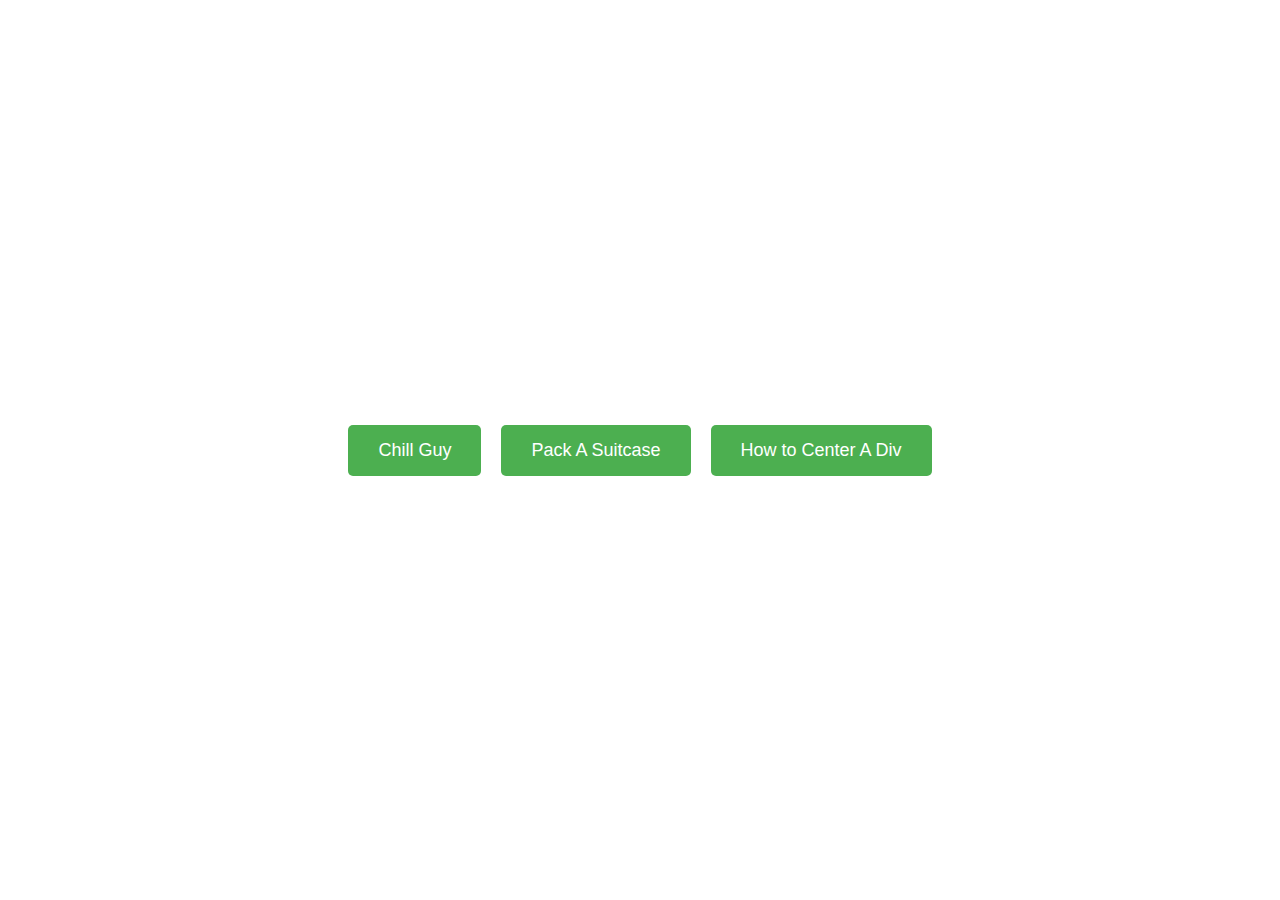
<file: index.html>
<!DOCTYPE html>
<html lang="en">
  <head>
    <meta charset="UTF-8" />
    <meta name="viewport" content="width=device-width, initial-scale=1.0" />
    <title>EPC</title>
    <style>
      body,html {
        height: 100%;
        margin: 0;
        display: flex;
        justify-content: center;
        align-items: center; 
        font-family: Arial, sans-serif;
      }

      div {
        margin: 10px;
      }

      button {
        padding: 15px 30px;
        font-size: 18px;
        cursor: pointer;
        border: none;
        border-radius: 5px;
        background-color: #4caf50;
        color: white;
        transition: background-color 0.3s ease;
      }

      button:hover {
        background-color: #45a049;
      }
    </style>
  </head>
  <body>
    <div>
      <button
        id="chill-guy-button"
        onclick="window.location.href='chillguy.html'"
      >
        Chill Guy
      </button>
    </div>
    <div>
      <button
        id="pack-suitcase-button"
        onclick="window.location.href='packsuitcase.html'"
      >
        Pack A Suitcase
      </button>
    </div>
    <div>
      <button
        id="center-div-button"
        onclick="window.location.href='centerdiv.html'"
      >
        How to Center A Div
      </button>
    </div>
  </body>
</html>
</file>
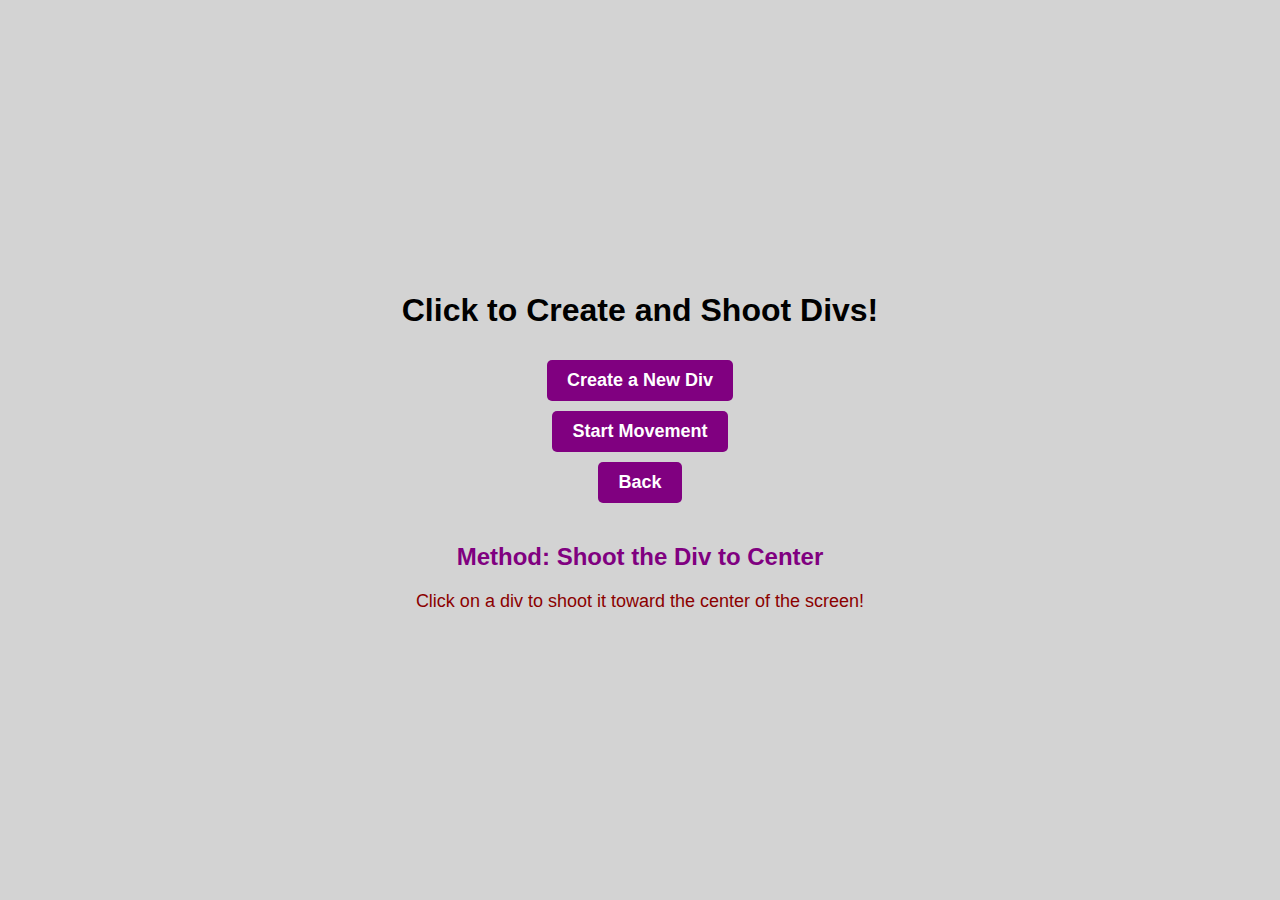
<file: centerdiv.html>
<!DOCTYPE html>
<html lang="en">
  <head>
    <meta charset="UTF-8" />
    <meta name="viewport" content="width=device-width, initial-scale=1.0" />
    <title>Shoot and Center Divs!</title>
    <style>
      body {
        font-family: "Comic Sans MS", sans-serif;
        background-color: lightgray;
        height: 100vh;
        margin: 0;
        display: flex;
        justify-content: center;
        align-items: center;
        flex-direction: column;
        position: relative;
        overflow: hidden;
      }

      .centered-div {
        width: 100px;
        height: 100px;
        background-color: lightblue;
        display: flex;
        justify-content: center;
        align-items: center;
        font-size: 16px;
        font-weight: bold;
        color: darkblue;
        border-radius: 10px;
        position: absolute;
        cursor: pointer;
      }

      .method {
        margin-top: 20px;
        text-align: center;
        font-size: 18px;
        color: darkred;
      }

      .method h2 {
        font-size: 24px;
        color: purple;
      }

      .create-button,
      .toggle-button,
      .back-button {
        font-size: 18px;
        padding: 10px 20px;
        background-color: purple;
        color: white;
        border: none;
        border-radius: 5px;
        cursor: pointer;
        font-weight: bold;
        transition: background-color 0.3s;
        margin-top: 10px;
      }

      .create-button:hover,
      .toggle-button:hover,
      .back-button:hover {
        background-color: darkviolet;
      }
    </style>
  </head>
  <body>
    <h1>Click to Create and Shoot Divs!</h1>

    <button class="create-button" onclick="createDiv()">
      Create a New Div
    </button>

    <button class="toggle-button" onclick="toggleMovement()">
      Start Movement
    </button>

    <button class="back-button" onclick="window.location.href='index.html'">
      Back
    </button>

    <div class="method">
      <h2>Method: Shoot the Div to Center</h2>
      <p>Click on a div to shoot it toward the center of the screen!</p>
    </div>

    <script>
      let divs = [];
      let movementIntervals = [];
      let isMoving = false;

      function createDiv() {
        const newDiv = document.createElement("div");
        newDiv.classList.add("centered-div");

        newDiv.innerText = "I'm a Div!";
        document.body.appendChild(newDiv);

        setRandomPosition(newDiv);

        divs.push(newDiv);

        newDiv.addEventListener("click", () => shootToCenter(newDiv));
      }

      function setRandomPosition(div) {
        const randomX = Math.random() * (window.innerWidth - 100);
        const randomY = Math.random() * (window.innerHeight - 100);
        div.style.left = `${randomX}px`;
        div.style.top = `${randomY}px`;
      }

      function startRandomMovement() {
        divs.forEach((div) => {
          let directionX = Math.random() > 0.5 ? 1 : -1;
          let directionY = Math.random() > 0.5 ? 1 : -1;

          const interval = setInterval(() => {
            const currentX = parseFloat(div.style.left);
            const currentY = parseFloat(div.style.top);

            div.style.left = `${currentX + directionX * 2}px`;
            div.style.top = `${currentY + directionY * 2}px`;

            if (currentX <= 0 || currentX >= window.innerWidth - 100) {
              directionX *= -1;
            }
            if (currentY <= 0 || currentY >= window.innerHeight - 100) {
              directionY *= -1;
            }
          }, 50);

          movementIntervals.push(interval);
        });
      }

      function shootToCenter(div) {
        const centerX = window.innerWidth / 2 - div.offsetWidth / 2;
        const centerY = window.innerHeight / 2 - div.offsetHeight / 2;

        div.style.transition = "all 2s ease-out";
        div.style.left = `${centerX}px`;
        div.style.top = `${centerY}px`;

        div.style.transition = "none";
      }

      function stopMovement() {
        movementIntervals.forEach((interval) => clearInterval(interval));

        movementIntervals = [];
      }

      function toggleMovement() {
        if (isMoving) {
          stopMovement();
          document.querySelector(".toggle-button").innerText = "Start Movement";
        } else {
          startRandomMovement();
          document.querySelector(".toggle-button").innerText = "Stop Movement";
        }
        isMoving = !isMoving;
      }
    </script>
  </body>
</html>
</file>
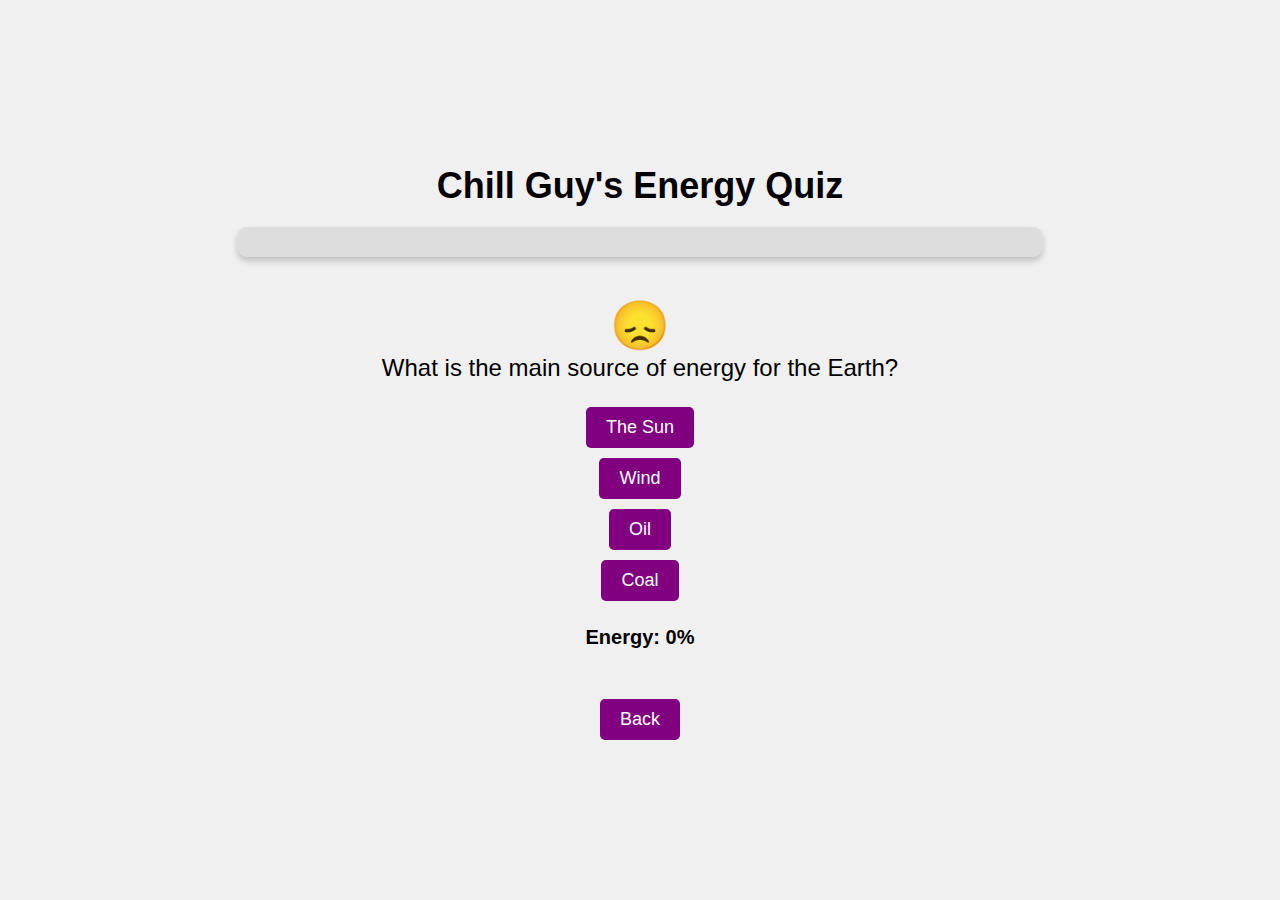
<file: chillguy.html>
<!DOCTYPE html>
<html lang="en">
  <head>
    <meta charset="UTF-8" />
    <meta name="viewport" content="width=device-width, initial-scale: 1.0" />
    <title>Chill Guy Energy Quiz</title>
    <style>
      body {
        font-family: "Comic Sans MS", sans-serif;
        margin: 0;
        height: 100vh;
        display: flex;
        justify-content: center;
        align-items: center;
        background-color: #f0f0f0;
        flex-direction: row;
      }

      .container {
        display: flex;
        justify-content: center;
        align-items: center;
        flex-direction: row;
        width: 90%;
        max-width: 1200px;
      }

     
      .chill-guy {
        width: 200px;
        height: 300px;
        background-image: url("chillguy.jpg");
        background-size: cover;
        background-position: center;
        margin-right: 20px;
        box-shadow: 0 4px 8px rgba(0, 0, 0, 0.2);
        display: none; 
      }

      .quiz-section {
        display: flex;
        flex-direction: column;
        justify-content: center;
        align-items: center;
        width: 70%;
      }

      h1 {
        font-size: 36px;
        margin-bottom: 20px;
        text-align: center;
      }

      .progress-bar {
        width: 100%;
        height: 30px;
        background-color: #ddd;
        border-radius: 10px;
        margin-bottom: 20px;
        position: relative;
        box-shadow: 0 4px 6px rgba(0, 0, 0, 0.2);
      }

      .progress-bar-inner {
        height: 100%;
        width: 0%; 
        background-color: #4caf50;
        border-radius: 10px;
        transition: width 0.5s ease;
      }

      .question {
        font-size: 24px;
        margin-bottom: 20px;
        text-align: center;
      }

      .options {
        display: flex;
        flex-direction: column;
        align-items: center;
      }

      .option-button {
        font-size: 18px;
        padding: 10px 20px;
        background-color: purple;
        color: white;
        border: none;
        border-radius: 5px;
        margin: 5px 0;
        cursor: pointer;
        transition: background-color 0.3s;
      }

      .option-button:hover {
        background-color: darkviolet;
      }

      .back-button {
        font-size: 18px;
        padding: 10px 20px;
        background-color: purple;
        color: white;
        border: none;
        border-radius: 5px;
        margin-top: 30px;
        cursor: pointer;
      }

      .back-button:hover {
        background-color: darkviolet;
      }

      .result {
        font-size: 24px;
        font-weight: bold;
        margin-top: 20px;
      }

      .energy-level {
        font-size: 20px;
        font-weight: bold;
        margin-top: 20px;
      }

      .emoji {
        font-size: 48px;
        margin-top: 20px;
        transition: opacity 0.5s ease;
      }

      .comforting-message {
        font-size: 18px;
        color: #888;
        margin-top: 20px;
      }
    </style>
  </head>
  <body>
    <div class="container">
      <div class="chill-guy" id="chillGuy"></div>

      <div class="quiz-section">
        <h1>Chill Guy's Energy Quiz</h1>

        <div class="progress-bar">
          <div class="progress-bar-inner" id="progressBar"></div>
        </div>

        <div id="emoji" class="emoji">😞</div>

        <div class="question" id="questionText"></div>
        <div class="options" id="optionsContainer"></div>

        <div class="energy-level" id="energyLevel">Energy: 0%</div>

        <div id="comfortMessage" class="comforting-message"></div>

        <button class="back-button" onclick="goBack()">Back</button>

        <div class="result" id="result"></div>
      </div>
    </div>

    <script>
      const questions = [
        {
          question: "What is the main source of energy for the Earth?",
          options: ["The Sun", "Wind", "Oil", "Coal"],
          correctAnswer: 0,
        },
        {
          question: "Which of the following is a renewable energy source?",
          options: ["Coal", "Solar", "Gas", "Oil"],
          correctAnswer: 1,
        },
        {
          question: "What energy does the human body primarily use?",
          options: ["Electrical", "Chemical", "Solar", "Kinetic"],
          correctAnswer: 1,
        },
        {
          question: "Which of these is an example of potential energy?",
          options: ["A moving car", "A compressed spring", "A flying bird", "A flowing river"],
          correctAnswer: 1,
        },
        {
          question: "What is the main process by which plants produce energy?",
          options: ["Photosynthesis", "Respiration", "Combustion", "Digestion"],
          correctAnswer: 0,
        },
        {
          question: "What type of energy is stored in food?",
          options: ["Chemical Energy", "Kinetic Energy", "Thermal Energy", "Electrical Energy"],
          correctAnswer: 0,
        },
        {
          question: "Which of these is the most efficient form of energy?",
          options: ["Electricity", "Heat", "Mechanical", "Nuclear"],
          correctAnswer: 3,
        },
        {
          question: "Which energy source is primarily used for heating buildings?",
          options: ["Natural Gas", "Solar", "Hydropower", "Wind"],
          correctAnswer: 0,
        },
        {
          question: "What is the energy stored in the nucleus of an atom called?",
          options: ["Kinetic Energy", "Potential Energy", "Nuclear Energy", "Mechanical Energy"],
          correctAnswer: 2,
        },
        {
          question: "How is energy measured in food?",
          options: ["Joules", "Calories", "Watts", "Volts"],
          correctAnswer: 1,
        },
        {
          question: "Which of these is a non-renewable energy source?",
          options: ["Wind", "Solar", "Natural Gas", "Geothermal"],
          correctAnswer: 2,
        },
        {
          question: "Which of the following is an example of mechanical energy?",
          options: ["A stretched rubber band", "A moving car", "A hot cup of tea", "A glowing light bulb"],
          correctAnswer: 1,
        },
        {
          question: "Which energy source is known for being the cleanest?",
          options: ["Wind", "Coal", "Oil", "Nuclear"],
          correctAnswer: 0,
        },
        {
          question: "Which of these is a fossil fuel?",
          options: ["Wind", "Solar", "Natural Gas", "Geothermal"],
          correctAnswer: 2,
        },
        {
          question: "What kind of energy is released by burning wood?",
          options: ["Chemical Energy", "Thermal Energy", "Kinetic Energy", "Electrical Energy"],
          correctAnswer: 1,
        },
        {
          question: "Which of the following is a form of stored energy?",
          options: ["Mechanical Energy", "Potential Energy", "Heat", "Electrical Energy"],
          correctAnswer: 1,
        },
      ];

      let currentQuestion = 0;
      let energy = 0;
      const progressBar = document.getElementById("progressBar");
      const energyLevelText = document.getElementById("energyLevel");
      const questionText = document.getElementById("questionText");
      const optionsContainer = document.getElementById("optionsContainer");
      const resultText = document.getElementById("result");
      const emoji = document.getElementById("emoji");
      const chillGuy = document.getElementById("chillGuy");
      const comfortingMessage = document.getElementById("comfortMessage");

      const emojis = ["😞", "😐", "🙂", "😊", "😁", "🥳"];

      
      loadQuestion();

      function loadQuestion() {
        if (currentQuestion < questions.length) {
          const question = questions[currentQuestion];
          questionText.innerText = question.question;
          optionsContainer.innerHTML = "";

          question.options.forEach((option, index) => {
            const button = document.createElement("button");
            button.innerText = option;
            button.classList.add("option-button");
            button.onclick = () => checkAnswer(index);
            optionsContainer.appendChild(button);
          });
          comfortingMessage.innerText = "";
        } else {
          endQuiz();
        }
      }

      function checkAnswer(selectedAnswer) {
        const question = questions[currentQuestion];
        const correct = selectedAnswer === question.correctAnswer;

        if (correct) {
          energy += 10; 
          chillGuy.style.display = "block"; 
          comfortingMessage.innerText = ""; 
        } else {
          comfortingMessage.innerText = "No worries, try again! You got this!";
          chillGuy.style.display = "none"; 
          energy -= 5;
        }

        
        progressBar.style.width = `${energy}%`;

       
        energyLevelText.innerText = `Energy: ${energy}%`;

      
        let emojiIndex = Math.floor(energy / 20);
        emoji.innerText = emojis[emojiIndex];

       
        currentQuestion++;
        loadQuestion();
      }

      function endQuiz() {
        resultText.innerText = "Quiz Over! Well Done!";
      }

      function goBack() {
        window.location.href = "index.html"; 
      }
    </script>
  </body>
</html>
</file>
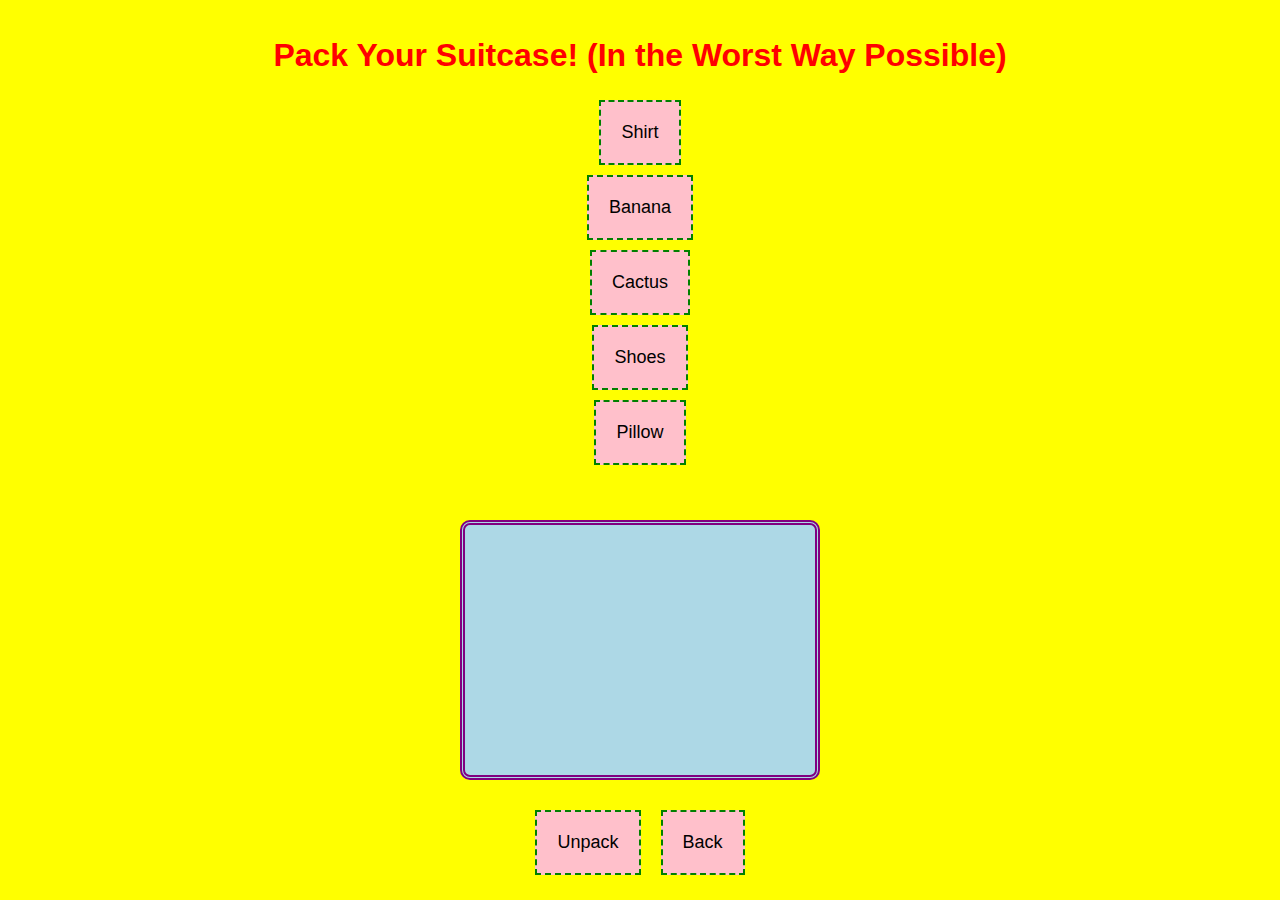
<file: packsuitcase.html>
<!DOCTYPE html>
<html lang="en">
  <head>
    <meta charset="UTF-8" />
    <meta name="viewport" content="width=device-width, initial-scale=1.0" />
    <title>Pack A Suitcase - The Worst Experience</title>
    <style>
      body {
        font-family: "Comic Sans MS", sans-serif;
        background-color: yellow;
        color: red;
        display: flex;
        justify-content: center;
        align-items: center;
        height: 100vh;
        margin: 0;
        flex-direction: column;
      }

      .items {
        display: flex;
        flex-direction: column;
        align-items: center;
        margin-bottom: 20px;
      }

      .item {
        margin: 5px;
        padding: 20px;
        background-color: pink;
        color: black;
        font-size: 18px;
        border: 2px dashed green;
        cursor: pointer;
        animation: bounce 0.5s infinite;
      }

      @keyframes bounce {
        0%,
        100% {
          transform: translateY(0);
        }
        50% {
          transform: translateY(-10px);
        }
      }

      .suitcase {
        position: relative;
        margin-top: 30px;
        width: 350px;
        height: 250px;
        border: 5px double purple;
        background-color: lightblue;
        text-align: center;
        border-radius: 10px;
        overflow: hidden;
        animation: spin 10s linear infinite;
      }

      @keyframes spin {
        from {
          transform: rotate(0deg);
        }
        to {
          transform: rotate(360deg);
        }
      }

      .suitcase-content {
        position: absolute;
        bottom: 0;
        left: 0;
        right: 0;
        background-color: #4caf50;
        height: 0;
        transition: height 0.5s;
      }

      #meme-overlay {
        position: fixed;
        top: 0;
        left: 0;
        width: 100%;
        height: 100%;
        background-color: rgba(255, 0, 0, 0.7);
        display: none;
        align-items: center;
        justify-content: center;
        color: white;
        font-size: 50px;
        text-align: center;
        z-index: 9999;
        font-family: "Comic Sans MS", sans-serif;
        animation: flash 1s infinite;
      }

      @keyframes flash {
        0% {
          opacity: 1;
        }
        50% {
          opacity: 0.5;
        }
        100% {
          opacity: 1;
        }
      }

      #suitcase-image {
        width: 100%;
        max-width: 800px;
        max-height: 600px;
      }

      .buttons-container {
        display: flex;
        justify-content: center;
        align-items: center;
        margin-top: 20px;
      }

      .buttons-container .item {
        margin: 10px;
      }
    </style>
  </head>
  <body>
    <h1>Pack Your Suitcase! (In the Worst Way Possible)</h1>
    <div class="items">
      <button class="item" onclick="packItem('Shirt')">Shirt</button>
      <button class="item" onclick="packItem('Banana')">Banana</button>
      <button class="item" onclick="packItem('Cactus')">Cactus</button>
      <button class="item" onclick="packItem('Shoes')">Shoes</button>
      <button class="item" onclick="packItem('Pillow')">Pillow</button>
    </div>

    <div class="suitcase" id="suitcase">
      <div class="suitcase-content" id="suitcase-content"></div>
    </div>

    <div class="buttons-container">
      <button class="item" onclick="unpackItems()">Unpack</button>
      <button class="item" onclick="window.location.href='index.html'">
        Back
      </button>
    </div>

    <div id="meme-overlay">
      <h2>You Packed Your Suitcase! 🎉</h2>
      <p>Now enjoy your meme</p>
      <img src="suitcase.png" id="suitcase-image" />
    </div>

    <script>
      let packedItems = [];
      const allItems = ["Shirt", "Banana", "Cactus", "Shoes", "Pillow"];
      const suitcaseContent = document.getElementById("suitcase-content");
      const memeOverlay = document.getElementById("meme-overlay");
      const suitcaseImage = document.getElementById("suitcase-image");

      const TOTAL_ITEMS = allItems.length;

      function packItem(item) {
        if (!packedItems.includes(item)) {
          packedItems.push(item);

          const fillHeight = (packedItems.length / TOTAL_ITEMS) * 100;
          suitcaseContent.style.height = fillHeight + "%";

          if (packedItems.length === TOTAL_ITEMS) {
            showMeme();
          }
        }
      }

      function unpackItems() {
        packedItems = [];
        suitcaseContent.style.height = "0%";
        memeOverlay.style.display = "none";
        document.getElementById("suitcase").style.animation = "none";
        document.getElementById("suitcase").offsetHeight;
        document.getElementById("suitcase").style.animation =
          "spin 10s linear infinite";
      }

      function showMeme() {
        memeOverlay.style.display = "flex";

        setTimeout(() => {
          memeOverlay.style.display = "none";
        }, 15000);
      }
    </script>
  </body>
</html>
</file>
